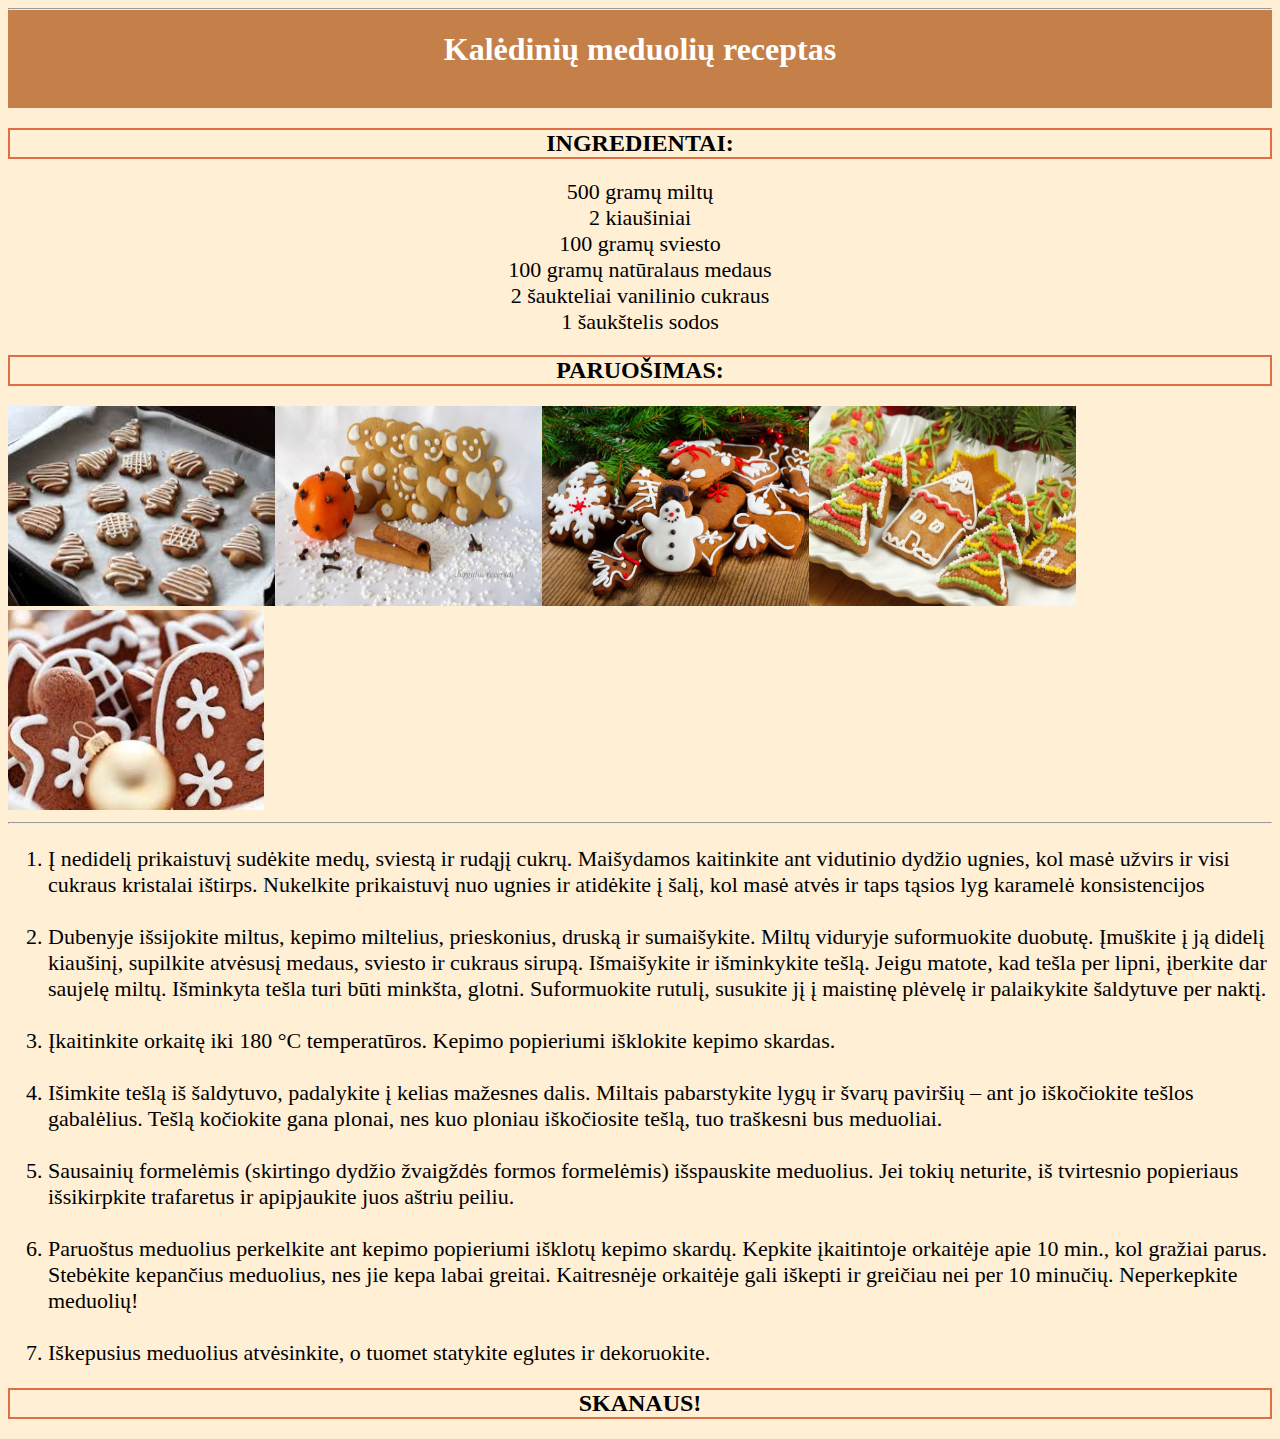
<file: antras/antras.html>
<!DOCTYPE html>
<html>
    <head>
        <link rel="stylesheet" type="text/css" href="stilius.css">
    </head>
    <body style="background-color:papayawhip;">
            <div class="a">
                <hr>
                <strong><h1 style="text-align:center;color:white">Kalėdinių meduolių receptas</h1></strong>
                <br>
                </div>
        <h2 style="text-align:center;border: 2px solid rgb(223, 110, 69);">INGREDIENTAI:</h2>
        <o1 style="font-size:22px;text-align:center;">
            <li>500 gramų miltų</li>
            <li>2 kiaušiniai</li>
            <li>100 gramų sviesto</li>
            <li>100 gramų natūralaus medaus</li>
            <li>2 šaukteliai vanilinio cukraus</li>
            <li>1 šaukštelis sodos</li>
        </o1>
        <h2 style="text-align:center;border: 2px solid rgb(223, 110, 69);">PARUOŠIMAS:</h2>
       <img src="a.jpg" height="200" width="267"><img src="b.jpg" height="200" width="267"><img src="c.jpg" height="200" width="267"><img src="d.jpg" height="200" width="267"><img src="e.jpg" height="200" width="256">
       <hr class="hr">
        <ol style="font-size:22px;">
                <li>Į nedidelį prikaistuvį sudėkite medų, sviestą ir rudąjį cukrų. Maišydamos kaitinkite ant vidutinio dydžio ugnies, kol masė užvirs ir visi cukraus kristalai ištirps. Nukelkite prikaistuvį nuo ugnies ir atidėkite į šalį, kol masė atvės ir taps tąsios lyg karamelė konsistencijos</li>
                <br>
                <li>Dubenyje išsijokite miltus, kepimo miltelius, prieskonius, druską ir sumaišykite. Miltų viduryje suformuokite duobutę. Įmuškite į ją didelį kiaušinį, supilkite atvėsusį medaus, sviesto ir cukraus sirupą. Išmaišykite ir išminkykite tešlą. Jeigu matote, kad tešla per lipni, įberkite dar saujelę miltų. Išminkyta tešla turi būti minkšta, glotni. Suformuokite rutulį, susukite jį į maistinę plėvelę ir palaikykite šaldytuve per naktį.</li>
                <br>
                <li>Įkaitinkite orkaitę iki 180 °C temperatūros. Kepimo popieriumi išklokite kepimo skardas.</li>
                <br>
                <li>Išimkite tešlą iš šaldytuvo, padalykite į kelias mažesnes dalis. Miltais pabarstykite lygų ir švarų paviršių – ant jo iškočiokite tešlos gabalėlius. Tešlą kočiokite gana plonai, nes kuo ploniau iškočiosite tešlą, tuo traškesni bus meduoliai.</li>
                <br>
                <li>Sausainių formelėmis (skirtingo dydžio žvaigždės formos formelėmis) išspauskite meduolius. Jei tokių neturite, iš tvirtesnio popieriaus išsikirpkite trafaretus ir apipjaukite juos aštriu peiliu.</li>
                <br>
                <li>Paruoštus meduolius perkelkite ant kepimo popieriumi išklotų kepimo skardų. Kepkite įkaitintoje orkaitėje apie 10 min., kol gražiai parus. Stebėkite kepančius meduolius, nes jie kepa labai greitai. Kaitresnėje orkaitėje gali iškepti ir greičiau nei per 10 minučių. Neperkepkite meduolių!</li>
                <br>
                <li>Iškepusius meduolius atvėsinkite, o tuomet statykite eglutes ir dekoruokite.</li>
            </ol>
        <h2 style="text-align:center;border: 2px solid rgb(223, 110, 69);">SKANAUS!</h2>
    </body>
</html>
</file>
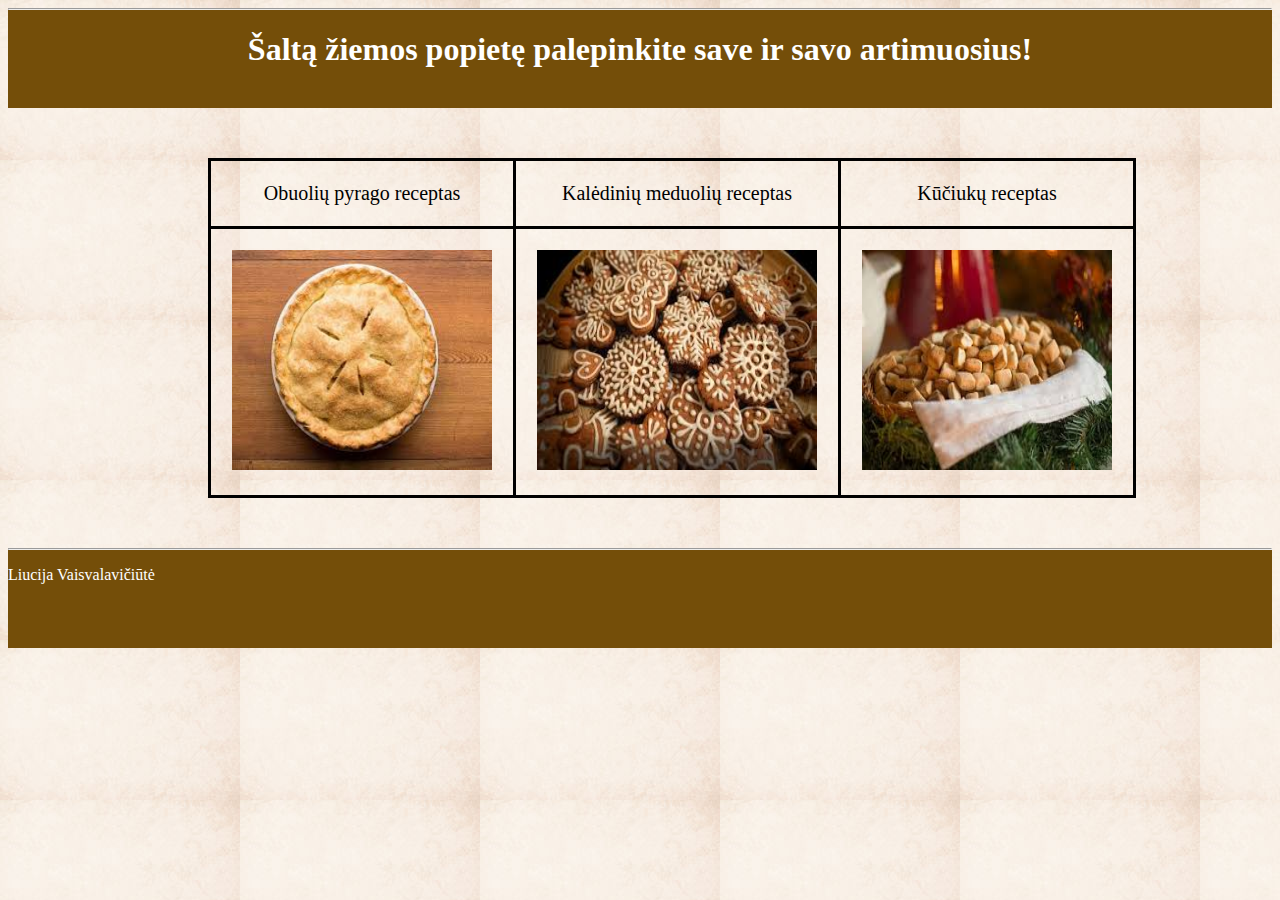
<file: antras/pagrindinis.html>
<!DOCTYPE html>
<html>
    <head>
        <link rel="stylesheet" type="text/css" href="stiliai.css">
    </head>
    <body background="fonass.jpg" repeat: repeat-x>
        <div class="a">
            <hr>
      <strong><h1 class="antraste">Šaltą žiemos popietę palepinkite save ir savo artimuosius!</h1></strong>
    
    </div>
        <div class="pirma">
        <table>
            <div class="b">
            <tr>
                <td style="font-size:20px">Obuolių pyrago receptas</td>
                <td style="font-size:20px">Kalėdinių meduolių receptas</td>
                <td style="font-size:20px">Kūčiukų receptas</td>
            </tr>
        </div>
            <tr>
                <td><a href="https://www.lamaistas.lt/receptas/biskvitinis-mociutes-obuoliu-pyragas-pats-lengviausias-receptas-10008"><img src="pyragas.jpg" width="260" height="220"></a></td>
                <td><a href="antras.html"><img src="meduoliai.jpg" width="280" height="220"></a></td>
                <td><a href="https://www.15min.lt/maistas/receptas/tradiciniai-kuciukai-3946"><img src="kuciukai.jpg" width="250" height="220"></a></td>
            </tr>
        </table>
        </div>
        <div class="a">
        <hr>
        <p id="Autorius">Liucija Vaisvalavičiūtė</p>
        </div>
    </body>
</html>
</file>
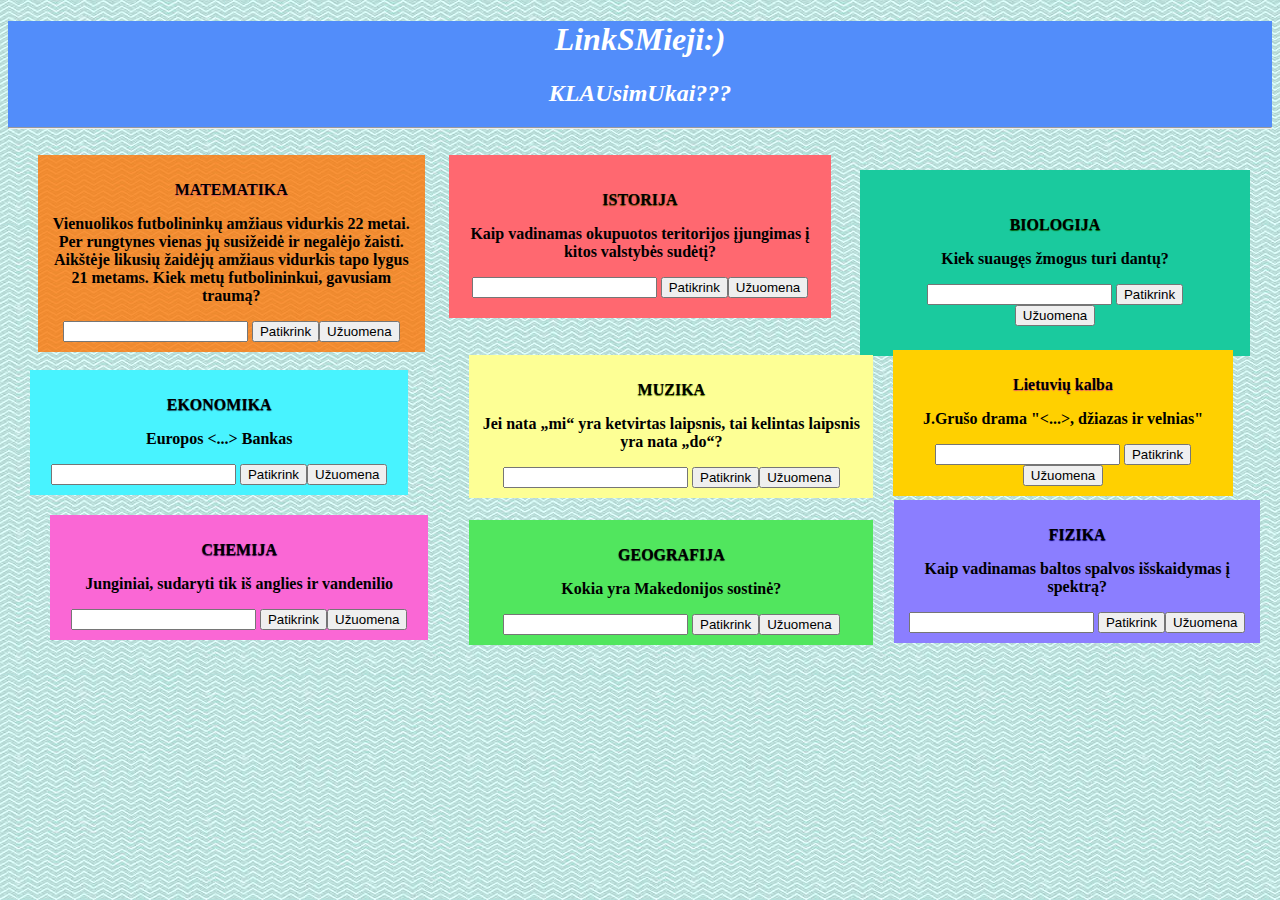
<file: ketvirtas/uzduotis.html>
<!DOCTYPE html>
<html>
<head>
<meta charset="utf-8">
<style>
body {
  background-image: url("fonas.jpg");
 
}
.Antraste{
background-color:rgb(82, 141, 250);
}
.pirmas {
  background-color: rgba(255, 115, 0, 0.781);
  padding: 10px;
  margin-left:30px;
  width:29%;
  float:left;
  text-align:center;
}
.antras{
  background-color: rgb(255, 104, 112);
  padding: 20px;
  margin:auto;
 width:27%;
text-align:center;
}
.trecias{
  background-color: rgb(26, 202, 158);
  position: absolute;
  right: 0px;
  top:170px;
  width: 330px;
  padding: 30px;
  margin-right:30px;
}
.ketvirtas{
  background-color: rgb(81, 230, 94);
  position:absolute;
  top:520px;
  margin:auto;
  width: 30%;
  padding: 10px;
}
.penktas{
  background-color: rgb(255, 208, 0);
  position:absolute;
  top:350px;
  right:0px;
  margin-right:47px;
  width: 25%;
  padding: 10px;

}
.sestas{
  background-color: rgb(250, 103, 213);
  position:absolute;
  top:515px;
  left:0px;
  margin-left:50px;
  width: 28%;
  padding: 10px;
}
.septintas{
  background-color: rgb(139, 126, 255);
  position:absolute;
  top:500px;
  right:0px;
  width: 27%;
  padding: 10px;
  margin-right:20px;
}
.astuntas{
  background-color: rgb(253, 255, 149);
  position:absolute;
  top:355px;
  margin:auto;
  width: 30%;
  padding: 10px;
  margin-right:50px;
}
.devintas{
  background-color: rgb(72, 243, 255);
  position:absolute;
  top:370px;
  left:0px;
  margin-left:30px;
  width: 28%;
  padding: 10px;
}
</style>
</head>

<body>
    <div class="Antraste">
<h1 style="text-align:center; color:white;"><em>LinkSMieji:)</em><h2>
<h2 style="text-align:center;color:white;"><em>KLAUsimUkai???</em></h2>
<hr>
</div>
<br>


 <div class="pirmas">
    </script>
  <b><p style="text-shadow: 0 1px 1px rgb(231, 96, 96);font-family: Cambria, Cochin, Georgia, Times, 'Times New Roman', serif;">MATEMATIKA</p><b>
  <p>Vienuolikos futbolininkų amžiaus vidurkis 22 metai. Per rungtynes vienas jų susižeidė ir negalėjo žaisti. Aikštėje likusių žaidėjų amžiaus vidurkis tapo lygus 21 metams. Kiek metų futbolininkui, gavusiam traumą?</p>
  <input id="v1">
  <button onclick=Tikrink1()>Patikrink</button><button  onclick=Pakeisk1()>Užuomena</button>
  <script>
    function Tikrink1()
      {
          if (document.getElementById("v1").value=="32")
          alert("Va čia tai matematiko galva!!!")
          else alert ("Pasuk galvą dar kartą:)")
      }
      function Pakeisk1()
      {
        alert("[15;50]")
      }
      
  </script>
</div>

<div class="antras">
  <b><p style="text-shadow: 0 1px 1px rgb(109, 71, 0);font-family: Cambria, Cochin, Georgia, Times, 'Times New Roman', serif;">ISTORIJA</p><b>
<p>Kaip vadinamas okupuotos teritorijos įjungimas į kitos valstybės sudėtį?</p>
<input id="v2">
<button onclick=Tikrink2()>Patikrink</button><button  onclick=Pakeisk2()>Užuomena</button>
<script>
  function Tikrink2()
    {
        if (document.getElementById("v2").value=="Aneksija")
        alert("Super!!!")
        else alert ("Nepataikei:)")
    }
    function Pakeisk2()
      {
        alert("Panašu į anoreksiją")
      }

</script>

<div class="trecias">
  <b><p style="text-shadow: 0 1px 1px rgb(2, 92, 10);font-family: Cambria, Cochin, Georgia, Times, 'Times New Roman', serif;">BIOLOGIJA</p><b>
  <p>Kiek suaugęs žmogus turi dantų?</p>
  <input id="v3">
  <button onclick=Tikrink3()>Patikrink</button><button  onclick=Pakeisk3()>Užuomena</button>
  <script>
    function Tikrink3()
      {
          if (document.getElementById("v3").value=="32")
          alert("Sveikinu!!!")
          else alert ("Nedaug trūko:)")
      }
      function Pakeisk3()
      {
        alert("Nepamiršk ir protinių dantų!")
      }
  </script>
</div>

<div class="ketvirtas">
  <b><p style="text-shadow: 0 1px 1px rgb(18, 46, 23);font-family: Cambria, Cochin, Georgia, Times, 'Times New Roman', serif;">GEOGRAFIJA</p><b>
    <p>Kokia yra Makedonijos sostinė?</p>
    <input id="v4">
    <button onclick=Tikrink4()>Patikrink</button><button  onclick=Pakeisk4()>Užuomena</button>
    <script>
      function Tikrink4()
        {
            if (document.getElementById("v4").value=="Skopjė")
            alert("Tai bent atmintis!!!")
            else alert ("Sklerozė:)")
        }
        function Pakeisk4()
      {
        alert("Baigiasi galūne ė ")
      }
    </script>
</div>

<div class="penktas">
  <b><p style="text-shadow: 0 1px 1px rgb(231, 96, 96);font-family: Cambria, Cochin, Georgia, Times, 'Times New Roman', serif;">Lietuvių kalba</p><b>
    <p>J.Grušo drama "<...>, džiazas ir velnias"</p>
    <input id="v5">
    <button onclick=Tikrink5()>Patikrink</button><button  onclick=Pakeisk5()>Užuomena</button>
    <script>
      function Tikrink5()
        {
            if (document.getElementById("v5").value=="Meilė")
            alert("Oho!!!")
            else alert ("O jei pradėtum knygas skaityti?:)")
        }
        function Pakeisk5()
      {
        alert("Žmogaus būsena, jausmas, emocijos, elgsena, mintys, suvokimas ir požiūris, viena iš esminių tarpusavio santykius ir savęs suvokimą lemiančių ir apibrėžiančių sąvokų")
      }
    </script>
</div>

<div class="sestas">
  <b><p style="text-shadow: 0 1px 1px rgb(51, 2, 73);font-family: Cambria, Cochin, Georgia, Times, 'Times New Roman', serif;">CHEMIJA</p><b>
    <p>Junginiai, sudaryti tik iš anglies ir vandenilio</p>
    <input id="v6">
    <button onclick=Tikrink6()>Patikrink</button><button  onclick=Pakeisk6()>Užuomena</button>
    <script>
      function Tikrink6()
        {
            if (document.getElementById("v6").value=="Angliavandeniliai")
            alert("Valio!!!")
            else alert ("Nebūtų lengva, jei atsakymas nebūtų pasakytas pačiam klausime:)")
        }
        function Pakeisk6()
      {
        alert("Sudurtinis žodis")
      }
    </script>
</div>

<div class="septintas">
  <b><p style="text-shadow: 0 1px 1px rgb(9, 1, 114);font-family: Cambria, Cochin, Georgia, Times, 'Times New Roman', serif;">FIZIKA</p><b>
    <p>Kaip vadinamas baltos spalvos išskaidymas į spektrą?</p>
    <input id="v7">
    <button onclick=Tikrink7()>Patikrink</button><button  onclick=Pakeisk7()>Užuomena</button>
    <script>
      function Tikrink7()
        {
            if (document.getElementById("v7").value=="Dispersija")
            alert("Neįtikėtina!!!")
            else alert ("Deja, ne:)")
        }
        function Pakeisk7()
      {
        alert("Prasideda raide D ")
      }
    </script>
</div>

<div class="astuntas">
  <b><p style="text-shadow: 0 1px 1px rgb(91, 124, 0);font-family: Cambria, Cochin, Georgia, Times, 'Times New Roman', serif;">MUZIKA</p><b>
  <p>Jei nata „mi“ yra ketvirtas laipsnis, tai kelintas laipsnis yra nata „do“?</p>
  <input id="v8">
  <button onclick=Tikrink8()>Patikrink</button><button  onclick=Pakeisk8()>Užuomena</button>
  <script>
    function Tikrink8()
      {
          if (document.getElementById("v8").value=="Antras")
          alert("Liuks!!!")
          else alert ("Pagalvok:)")
      }
      function Pakeisk8()
      {
        alert("fa-penktas, la-... ")
      }
  </script>
</div>

<div class="devintas">
  <b><p style="text-shadow: 0 1px 1px rgb(23, 77, 94);font-family: Cambria, Cochin, Georgia, Times, 'Times New Roman', serif;">EKONOMIKA</p><b>
  <p>Europos <...> Bankas</p>
  <input id="v9">
  <button onclick=Tikrink9()>Patikrink</button><button  onclick=Pakeisk9()>Užuomena</button>
  <script>
    function Tikrink9()
      {
          if (document.getElementById("v9").value=="Centrinis")
          alert("Bravo!!!")
          else alert("Negali būti, kad nežinai!:)")
      }
      function Pakeisk9()
      {
        alert("Didžiausio senų kalnų masyvo Prancūzijos pietuose pavadinimas")
      }
  </script>
</div>

</body>
</html>
</file>
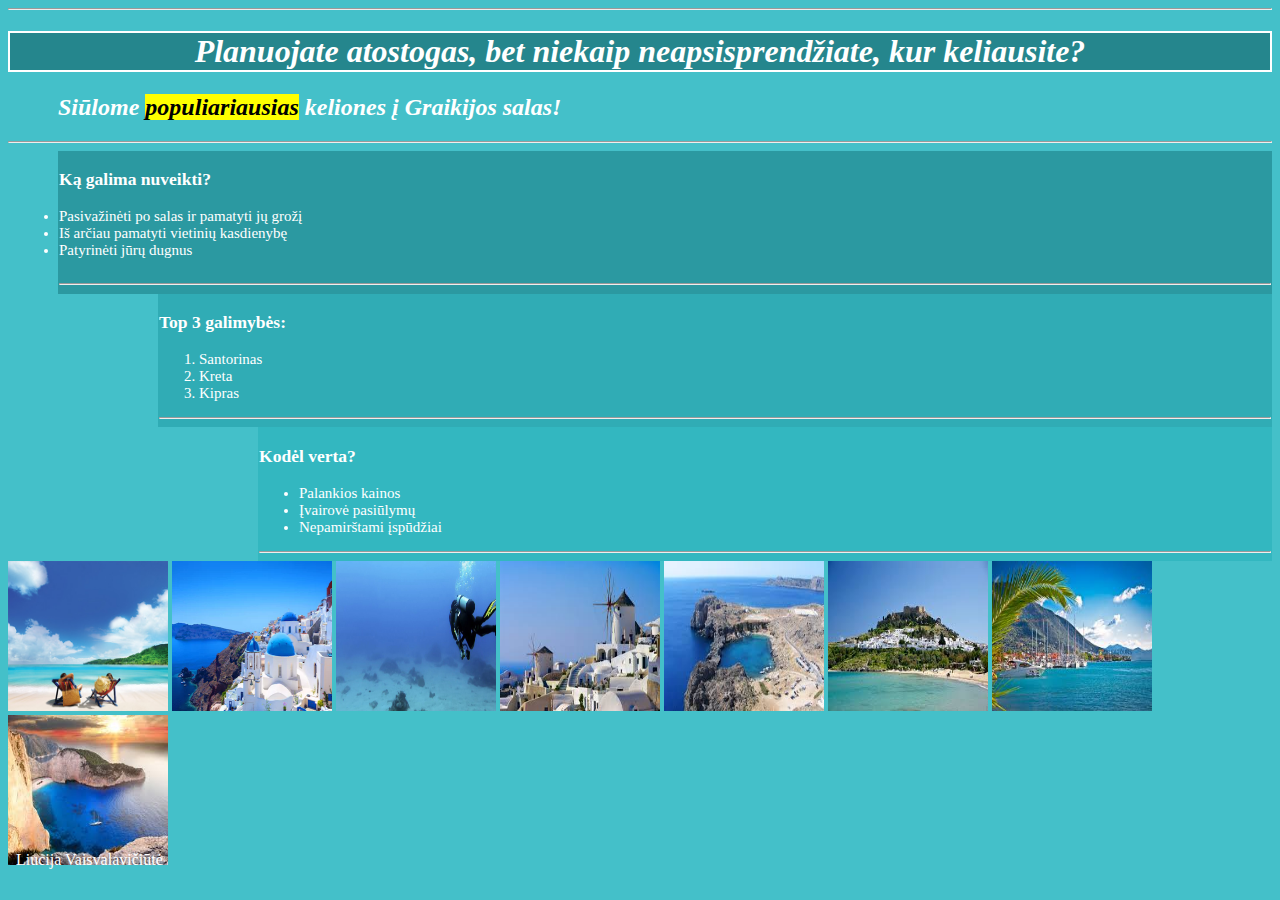
<file: pirmas/kelione.html>
<!DOCTYPE html>
<html>
    <head>
        <style>
        body{
            background-color:#44c0c9;
        }
        h1{
            font-display: Arial;
            text-align:center;
            color:white;
            background-color:#25868d;
        } 
        
        .pirma{
            color:white;
            font-size:15px;
            padding:1px;
            margin-left:50px;
            background-color:#2b99a1;
           
        }
        .antra{
            background-color:#30acb5;
            font-size:15px;
            color:white;
            padding:1px;
            margin-left:150px;
            
        }
        .trecia{
            background-color:#33b7c0;
            font-size:15px;
            padding:1px;
            color:white;
            margin-left:250px;

        }
        #Autorius{
           color:white;
           text-decoration:none;
            font-size: 12pt;
            position: absolute;
            bottom: 15px;
            left: 16px;
        }
        </style>
    </head>

    <body>
        <hr color:white />
            <em>
            <b>
            <h1 style="font-family:verdana;border: 2px solid white;">Planuojate atostogas, bet niekaip neapsisprendžiate, kur keliausite?</h1>
            </em>
            </b>
        <i>
        <strong>
        <h2 style="color:white;margin-left:50px;">Siūlome <mark style="color:black">populiariausias</mark> keliones į Graikijos salas!</h2>
        </i>
        </strong>
        <hr>
        <div class="pirma">
        <strong><h3 style="text-align:left">Ką galima nuveikti?</h3></strong>
        <u1 style="left-margin:50px">
            <li>Pasivažinėti po salas ir pamatyti jų grožį</li>
            <li>Iš arčiau pamatyti vietinių kasdienybę</li>
            <li>Patyrinėti jūrų dugnus</li>
            <br>
        </u1>
        <hr>
        </div>
        <div class="antra">
            <strong><h3>Top 3 galimybės:</h3></strong>
        <ol style="left-margin:50px">
                <li>Santorinas</li>
                <li>Kreta</li>
                <li>Kipras</li>
        </ol>
        <hr>
        </div>  
        
        <div class="trecia">
            <strong><h3>Kodėl verta?</h3> </strong>
        <ul style="left-margin:50px">
                <li>Palankios kainos</li>
                <li>Įvairovė pasiūlymų</li>
                <li>Nepamirštami įspūdžiai</li>
        </ul> 
        </h2>
        <hr>
    </div>
        <img src="1.jpg" height="150" width="160">
        <img src="2.jpg" height="150" width="160">
        <img src="3.jpg" height="150" width="160" >
        <img src="4.jpg" height="150" width="160" >
        <img src="5.jpg" height="150" width="160" >
        <img src="6.jpg" height="150" width="160" >
        <img src="7.jpg" height="150" width="160" >
        <img src="8.jpg" height="150" width="160" >
        <p id="Autorius">Liucija Vaisvalavičiūtė</p>

    </body> 
</html>
</file>
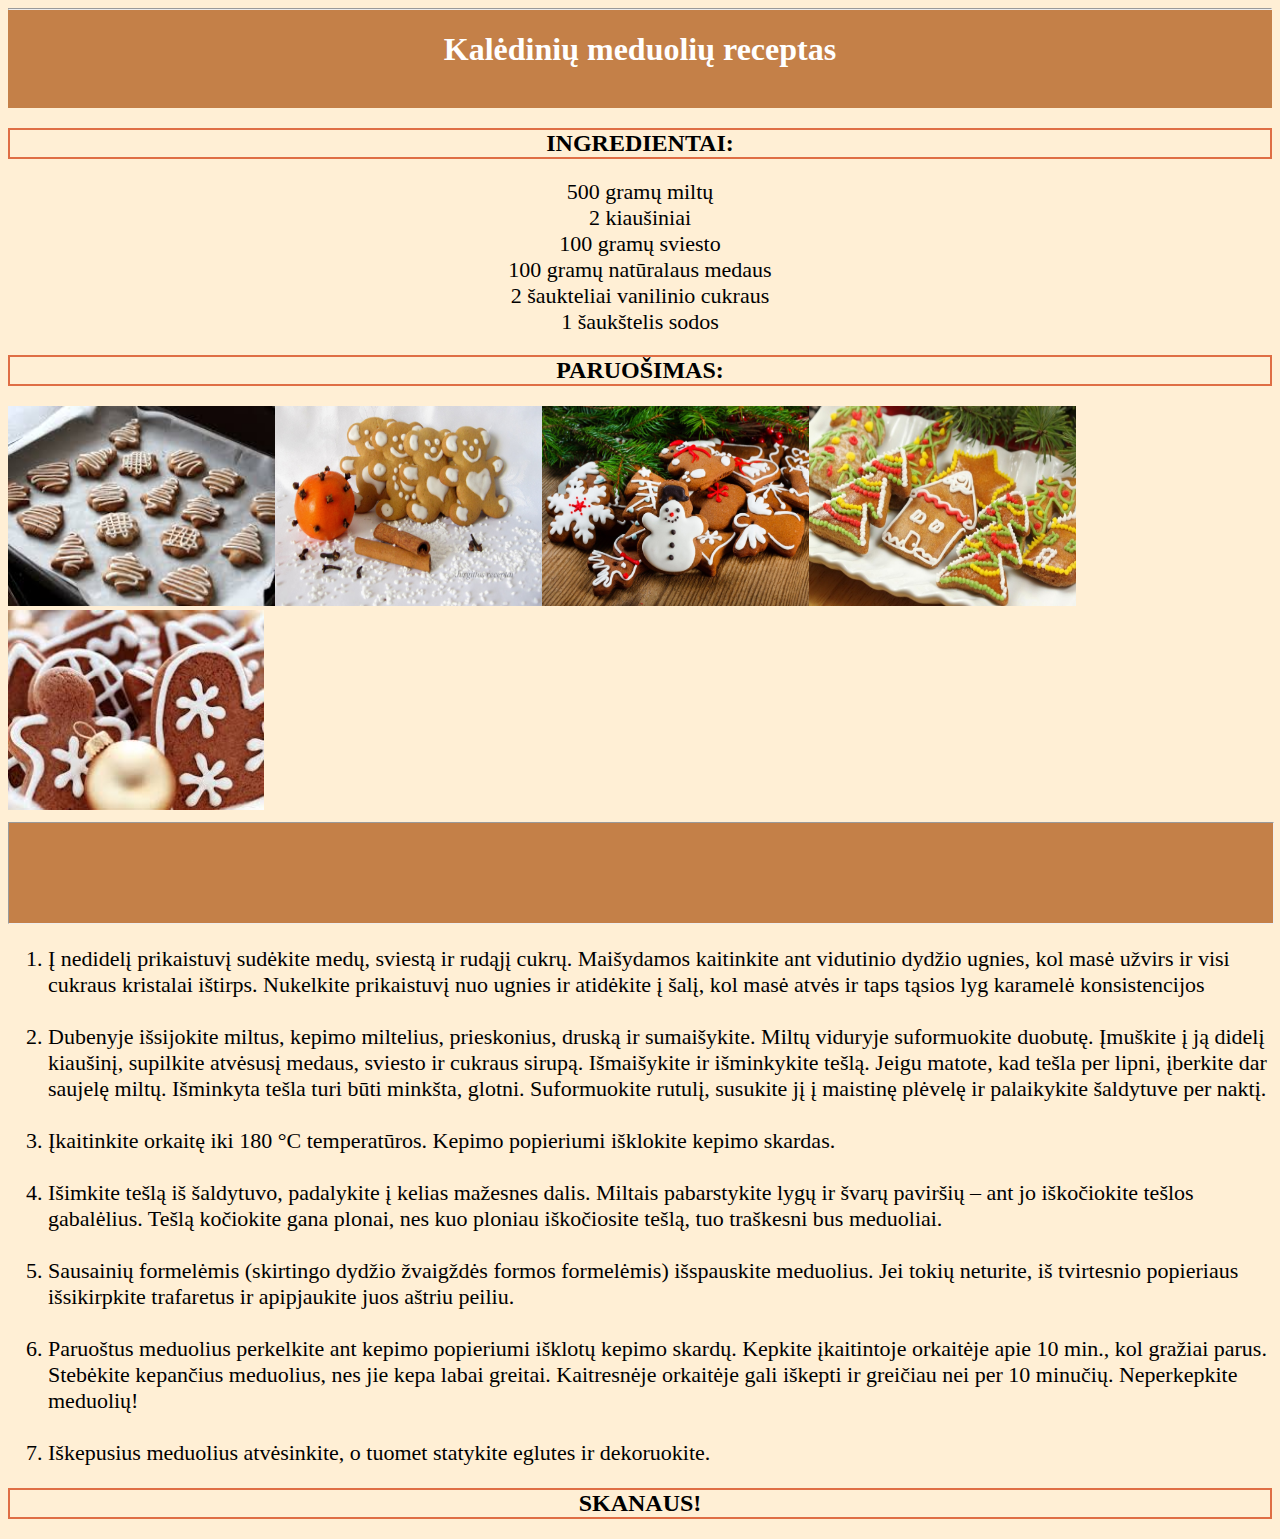
<file: trecias/antras.html>
<!DOCTYPE html>
<html>
    <head>
        <link rel="stylesheet" type="text/css" href="stilius.css">
    </head>
    <body style="background-color:papayawhip;">
            <div class="a">
                <hr>
                <strong><h1 style="text-align:center;color:white">Kalėdinių meduolių receptas</h1></strong>
                <br>
                </div>
        <h2 style="text-align:center;border: 2px solid rgb(223, 110, 69);">INGREDIENTAI:</h2>
        <o1 style="font-size:22px;text-align:center;">
            <li>500 gramų miltų</li>
            <li>2 kiaušiniai</li>
            <li>100 gramų sviesto</li>
            <li>100 gramų natūralaus medaus</li>
            <li>2 šaukteliai vanilinio cukraus</li>
            <li>1 šaukštelis sodos</li>
        </o1>
        <h2 style="text-align:center;border: 2px solid rgb(223, 110, 69);">PARUOŠIMAS:</h2>
       <img src="a.jpg" height="200" width="267"><img src="b.jpg" height="200" width="267"><img src="c.jpg" height="200" width="267"><img src="d.jpg" height="200" width="267"><img src="e.jpg" height="200" width="256">
       <hr class="a">
        <ol style="font-size:22px;">
                <li>Į nedidelį prikaistuvį sudėkite medų, sviestą ir rudąjį cukrų. Maišydamos kaitinkite ant vidutinio dydžio ugnies, kol masė užvirs ir visi cukraus kristalai ištirps. Nukelkite prikaistuvį nuo ugnies ir atidėkite į šalį, kol masė atvės ir taps tąsios lyg karamelė konsistencijos</li>
                <br>
                <li>Dubenyje išsijokite miltus, kepimo miltelius, prieskonius, druską ir sumaišykite. Miltų viduryje suformuokite duobutę. Įmuškite į ją didelį kiaušinį, supilkite atvėsusį medaus, sviesto ir cukraus sirupą. Išmaišykite ir išminkykite tešlą. Jeigu matote, kad tešla per lipni, įberkite dar saujelę miltų. Išminkyta tešla turi būti minkšta, glotni. Suformuokite rutulį, susukite jį į maistinę plėvelę ir palaikykite šaldytuve per naktį.</li>
                <br>
                <li>Įkaitinkite orkaitę iki 180 °C temperatūros. Kepimo popieriumi išklokite kepimo skardas.</li>
                <br>
                <li>Išimkite tešlą iš šaldytuvo, padalykite į kelias mažesnes dalis. Miltais pabarstykite lygų ir švarų paviršių – ant jo iškočiokite tešlos gabalėlius. Tešlą kočiokite gana plonai, nes kuo ploniau iškočiosite tešlą, tuo traškesni bus meduoliai.</li>
                <br>
                <li>Sausainių formelėmis (skirtingo dydžio žvaigždės formos formelėmis) išspauskite meduolius. Jei tokių neturite, iš tvirtesnio popieriaus išsikirpkite trafaretus ir apipjaukite juos aštriu peiliu.</li>
                <br>
                <li>Paruoštus meduolius perkelkite ant kepimo popieriumi išklotų kepimo skardų. Kepkite įkaitintoje orkaitėje apie 10 min., kol gražiai parus. Stebėkite kepančius meduolius, nes jie kepa labai greitai. Kaitresnėje orkaitėje gali iškepti ir greičiau nei per 10 minučių. Neperkepkite meduolių!</li>
                <br>
                <li>Iškepusius meduolius atvėsinkite, o tuomet statykite eglutes ir dekoruokite.</li>
            </ol>
        <h2 style="text-align:center;border: 2px solid rgb(223, 110, 69);">SKANAUS!</h2>
    </body>
</html>
</file>
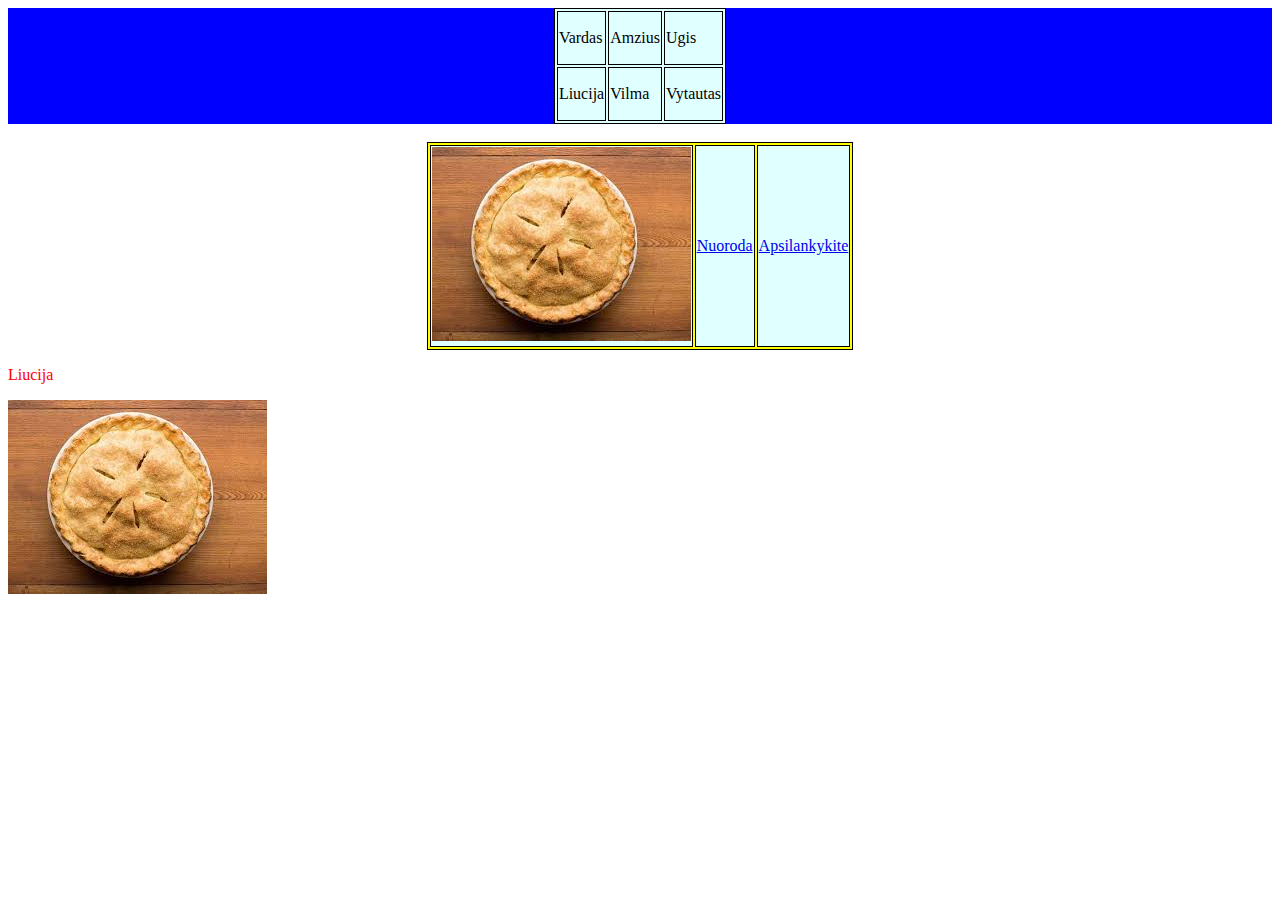
<file: trecias/lentele.html>
<!DOCTYPE html>
<html>
    <head>
        <link rel="stylesheet" type="text/css" href="lentele.css">
    </head>
    <body>
        <div class="pirma">
        <table>
            <tr>
                <td>Vardas</td>
                <td>Amzius</td>
                <td>Ugis</td>
            </tr>
            <tr>
                <td>Liucija</td>
                <td>Vilma</td>
                <td>Vytautas</td>
            </tr>
        </table>
        </div>
        <br>
        <table class="antra">
            <tr id ="antra">
                <td><a href="https://www.lamaistas.lt/receptas/biskvitinis-mociutes-obuoliu-pyragas-pats-lengviausias-receptas-10008"><img src="pyragas.jpg"></a></td>
                <td><a href="https://worldrecipes.eu/lt">Nuoroda</a></td>
                <td><a href="https://worldrecipes.eu/lt">Apsilankykite</a></td>
            </tr>
            </table>
            <a href="kelione.html"></a>
            <p id="Autorius">Liucija</p>
            <img style="position:absolute;vertical-align:middle" src="pyragas.jpg">
            <h1>aaaa</h1>
    </body>
</html>
</file>
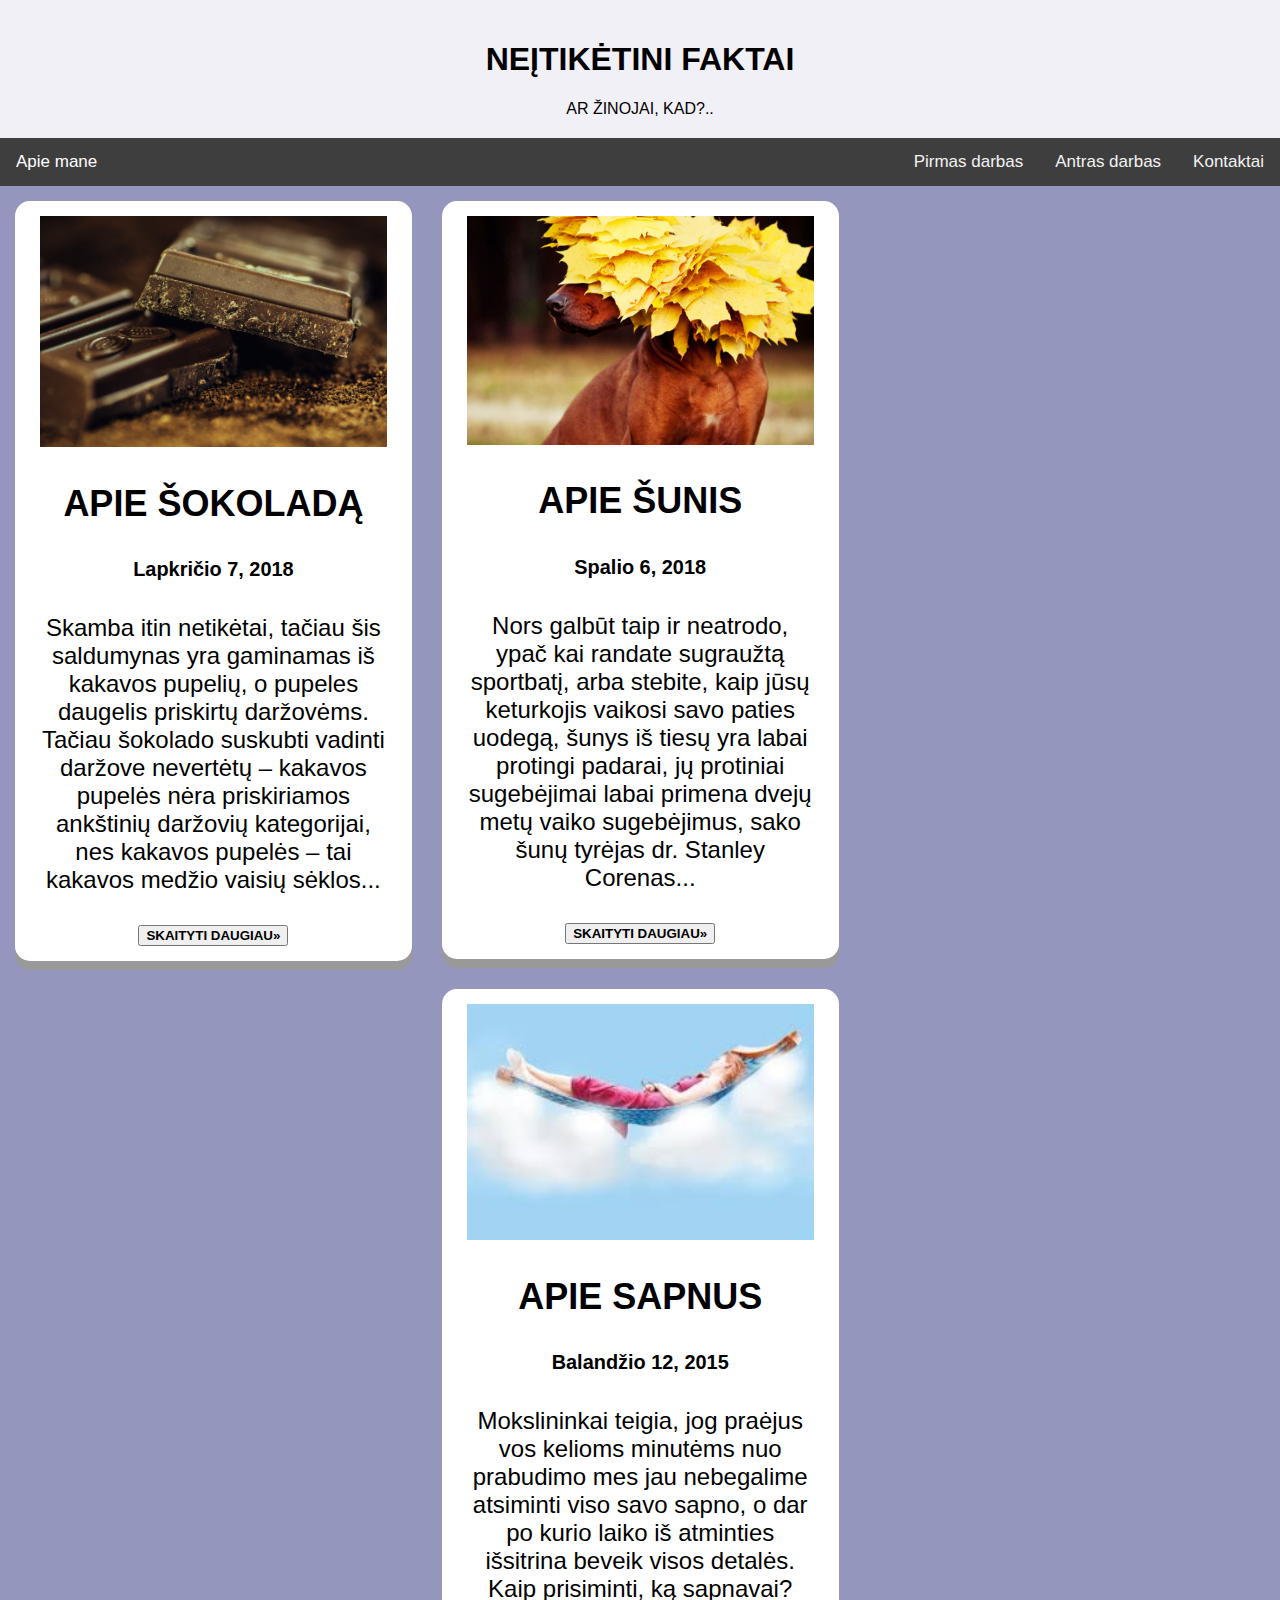
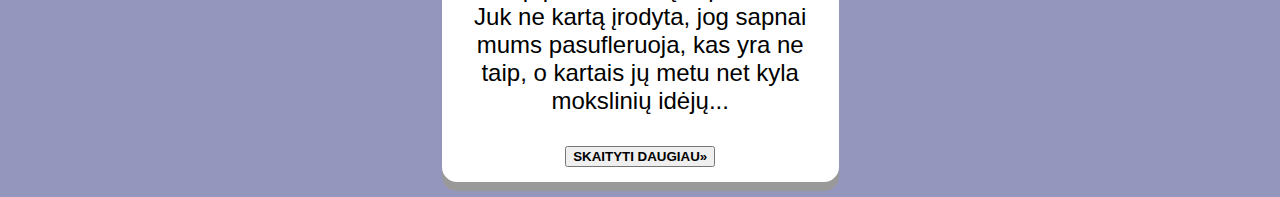
<file: trecias/titulinis.html>
<!DOCTYPE html>
<html>
<head>
<meta charset="utf-8">
<link rel="stylesheet" type="text/css" href="titulinis1.css">
</head>

<body>

<div class="header"> 
  <h1>NEĮTIKĖTINI FAKTAI</h1>
  <span>AR ŽINOJAI, KAD?..</span>
</div>

<div class="topnav" id="myTopnav">
  <a href="#news" style="float:right">Kontaktai</a>
  <a href="pagrindinis.html" style="float:right">Antras darbas</a>
  <a href="kelione.html" style="float:right">Pirmas darbas</a>
  <div class="dropdown">
    <button class="dropbtn">Apie mane 
      <i class="fa fa-caret-down"></i>
    </button>
    <div class="dropdown-content">
        <ul class="a">
            <li>Liucija Vaisvalavičiūtė</li>
            <li>2002.06.17</li>
            <li>Moksleivė</li>
          </ul>
    </div>
  </div> 
  <a href="javascript:void(0);" style="font-size:15px;" class="icon" onclick="myFunction()">&#9776;</a>
</div>

<script>
  function myFunction() {
    var x = document.getElementById("myTopnav");
    if (x.className === "topnav") {
      x.className += " responsive";
    } else {
      x.className = "topnav";
    }
  }
  </script>

<div class="column">
    <div class="w3-container">
    <img src="sokoladas.jpg" style="width:100%;">
        <h2 style="text-align:center"><b>APIE ŠOKOLADĄ</b></h2>
        <h5 style="text-align:center"><span class="w3-opacity">Lapkričio 7, 2018</span></h5>
  <p>Skamba itin netikėtai, tačiau šis saldumynas yra gaminamas iš kakavos pupelių, o pupeles daugelis priskirtų daržovėms. Tačiau šokolado suskubti vadinti daržove nevertėtų – kakavos pupelės nėra priskiriamos ankštinių daržovių kategorijai, nes kakavos pupelės – tai kakavos medžio vaisių sėklos...</p>
  <a href="https://www.etaplius.lt/10-neitiketinu-faktu-kuriu-nezinojote-apie-sokolada"><button class="w3-button w3-padding-large w3-white w3-border"><b>SKAITYTI DAUGIAU»</b></button></a>
</div>
</div>

<div class="column">
    <div class="w3-container">
    <img src="suo.jpg" style="width:100%">
        <h2 style="text-align:center"><b>APIE ŠUNIS</b></h2>
        <h5 style="text-align:center"><span class="w3-opacity">Spalio 6, 2018</span></h5>
  <p>Nors galbūt taip ir neatrodo, ypač kai randate sugraužtą sportbatį, arba stebite, kaip jūsų keturkojis vaikosi savo paties uodegą, šunys iš tiesų yra labai protingi padarai, jų protiniai sugebėjimai labai primena dvejų metų vaiko sugebėjimus, sako šunų tyrėjas dr. Stanley Corenas...
      </p>
  <a href="https://www.15min.lt/gyvenimas/naujiena/augintiniai/10-neitiketinu-faktu-apie-sunis-ar-zinojote-kad-prakaituoja-per-letenas-1036-1040128"><button class="w3-button w3-padding-large w3-white w3-border"><b>SKAITYTI DAUGIAU»</b></button></a>
    </div>
</div>
<div class="column">
    <div class="w3-container">
    <img src="sapnas.jpg" style="width:100%">
        <h2 style="text-align:center"><b>APIE SAPNUS</b></h2>
        <h5 style="text-align:center"><span class="w3-opacity">Balandžio 12, 2015</span></h5>
    <p>Mokslininkai teigia, jog praėjus vos kelioms minutėms nuo prabudimo mes jau nebegalime atsiminti viso savo sapno, o dar po kurio laiko iš atminties išsitrina beveik visos detalės. Kaip prisiminti, ką sapnavai? Juk ne kartą įrodyta, jog sapnai mums pasufleruoja, kas yra ne taip, o kartais jų metu net kyla mokslinių idėjų...</p>
    <a href="https://www.cosmopolitan.lt/lt/apie-tave/g-15560-10-neitiketinu-faktu-apie-sapnus"><button class="w3-button w3-padding-large w3-white w3-border"><b>SKAITYTI DAUGIAU»</b></button></a>
    </div>
  </div>
</body>
</html>
</file>
<file: antras/stilius.css>
<style>
body{
    background-color:peachpuff;
}
h1{
    text-align:center;
    color:white;
}
.a{
    height: 100px;
      width: 100%;
      background-color:rgb(196, 128, 72);
}
.hr{
    color:orange;
}
</style>
</file>
<file: antras/stiliai.css>
<style>
h1{
    text-align:center;
}
.a{
height: 100px;
  width: 100%;
  background-color:rgb(116, 78, 9);
}
.b{
    background-color:rgb(160, 124, 58)
}

.td{
    width: 33%;
}
.pirma{
    margin-top: 50px;
    margin-bottom: 50px;
    margin-right: 200px;
    margin-left: 200px;
    width:100%;
}
table,tr,td{
    border:3px solid black;
    text-align:center;
    border-collapse: collapse;
}
th, td {
    padding: 21px;
      }
      th {
        background-color: black;
        color: white;
}
#Autorius{
    text-align:left;
    color:white;
}
.antraste{
    text-align:center;
    color:white;
}
</style>
</file>
<file: trecias/stilius.css>
<style>
body{
    background-color:peachpuff;
}
h1{
    text-align:center;
    color:white;
}
.a{
    height: 100px;
      width: 100%;
      background-color:rgb(196, 128, 72);
}
.hr{
    color:orange;
}
</style>
</file>
<file: trecias/lentele.css>
<style>
body{
   background-color:rebeccapurple;
}
     table,th,td{
        border: 1px solid black;
         margin:auto;
         height: 50px;
         background-color:lightcyan;
         }
        .pirma{
           background-color:blue;
        }
        .antra{
           background-color:yellow;
        }
        a:hover{
           font-size:120%;
           color:orangered;
        }
        #Autorius{
           text-align:left;
           color:red;
        }
        h1{
                color:blue;
        }
</style>
</file>
<file: trecias/titulinis1.css>
body {
  margin: 0;
  font-family:Arial;
  background-color:rgb(149, 150, 190);
}
.header {
  background-color: #f2f0f7;
  padding: 20px;
  text-align: center;
}
.topnav {
  overflow: hidden;
  background-color: rgb(63, 62, 62);
}
.topnav a {
  float: left;
  display: block;
  color: #f2f2f2;
  text-align: center;
  padding: 14px 16px;
  text-decoration: none;
  font-size: 17px;
}
.active {
  background-color: rgb(107, 107, 107);
  color: white;
}
.topnav .icon {
  display: none;
}
.dropdown {
  float: left;
  overflow: hidden;
}
.dropdown .dropbtn {
  font-size: 17px;    
  border: none;
  outline: none;
  color: white;
  padding: 14px 16px;
  background-color: inherit;
  font-family: inherit;
  margin: 0;
}

.dropdown-content {
  display: none;
  position: absolute;
  background-color: #f9f9f9;
  min-width: 160px;
  box-shadow: 0px 8px 16px 0px rgba(0,0,0,0.2);
  z-index: 1;
}

.dropdown-content a {
  float: none;
  color: black;
  padding: 12px 16px;
  text-decoration: none;
  display: block;
  text-align: left;
}

.topnav a:hover, .dropdown:hover .dropbtn {
  background-color: #555;
  color: white;
}

.dropdown-content a:hover {
  background-color: #ddd;
  color: black;
}

.dropdown:hover .dropdown-content {
  display: block;
}

@media screen and (max-width: 600px) {
  .topnav a:not(:first-child), .dropdown .dropbtn {
    display: none;
  }
  .topnav a.icon {
    float: right;
    display: block;
  }
}

@media screen and (max-width: 600px) {
  .topnav.responsive {position: relative;}
  .topnav.responsive .icon {
    position: absolute;
    right: 0;
    top: 0;
  }
  .topnav.responsive a {
    float: none;
    display: block;
    text-align: left;
  }
  .topnav.responsive .dropdown {float: none;}
  .topnav.responsive .dropdown-content {position: relative;}
  .topnav.responsive .dropdown .dropbtn {
    display: block;
    width: 100%;
    text-align: left;
  }
}
.column {
  float: left;
  width: 31%;
  padding: 15px;
}
.w3-container{
  padding: 0.01em 16px;
  display:inline-block;
  background-color:white;
  padding: 15px 25px;
  font-size: 24px;
  cursor: pointer;
  text-align: center;
  text-decoration: none;
  outline: none;
  color: black;
  background-color: white;
  border: none;
  border-radius: 15px;
  box-shadow: 0 9px #999;
}
.button {
  display: inline-block;
  padding: 15px 25px;
  font-size: 24px;
  cursor: pointer;
  text-align: center;
  text-decoration: none;
  outline: none;
  color: #fff;
  background-color: #4CAF50;
  border: none;
  border-radius: 15px;
  box-shadow: 0 9px #999;
}
.dropbtn {
  background-color: #4CAF50;
  color: white;
  padding: 16px;
  font-size: 16px;
  border: none;
  cursor: pointer;
}
ul.a {
  list-style-type: circle;
}
</file>
